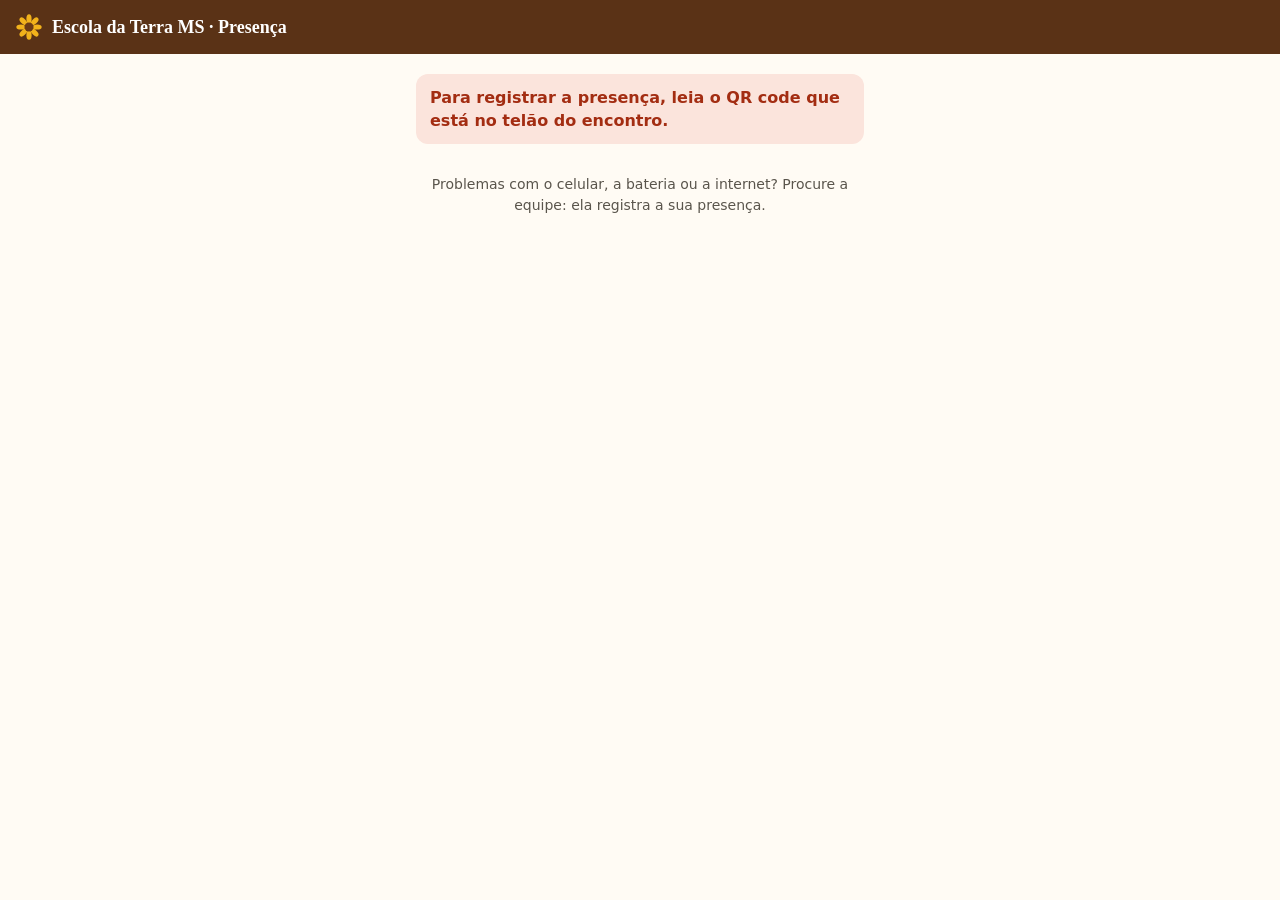
<file: index.html>
<!doctype html>
<html lang="pt-BR">
<head>
<meta charset="utf-8">
<meta name="viewport" content="width=device-width, initial-scale=1">
<meta name="robots" content="noindex">
<title>Presença – Escola da Terra MS</title>
<link rel="stylesheet" href="assets/estilo.css">
<style>
  main{max-width:480px;margin:0 auto;padding:20px 16px 40px;display:flex;flex-direction:column;gap:16px}
  .encontro{background:var(--creme);border-radius:14px;padding:14px 16px}
  .encontro .k{font-size:12px;font-weight:700;letter-spacing:.08em;text-transform:uppercase;color:var(--laranja)}
  .encontro b{display:block;font-family:Georgia,serif;font-size:19px;color:var(--marrom);margin-top:2px}
  #cpf{font-size:24px;letter-spacing:1px;text-align:center}
  .quem{display:flex;flex-direction:column;gap:6px;text-align:center}
  .quem .nome{font-family:Georgia,serif;font-size:24px;color:var(--marrom)}
  .sucesso{text-align:center;padding:28px 20px;border-radius:18px;background:var(--verde);color:#fff}
  .sucesso svg{width:72px;height:72px}
  .sucesso h2{color:#fff;font-size:26px;margin:8px 0 4px}
  .botoes{display:flex;flex-direction:column;gap:10px}
</style>
</head>
<body>
<div class="topo">
  <svg class="flor" viewBox="0 0 24 24" aria-hidden="true"><g fill="#F2B21B"><ellipse cx="12" cy="4.5" rx="2.4" ry="4.2"/><ellipse cx="12" cy="4.5" rx="2.4" ry="4.2" transform="rotate(45 12 12)"/><ellipse cx="12" cy="4.5" rx="2.4" ry="4.2" transform="rotate(90 12 12)"/><ellipse cx="12" cy="4.5" rx="2.4" ry="4.2" transform="rotate(135 12 12)"/><ellipse cx="12" cy="4.5" rx="2.4" ry="4.2" transform="rotate(180 12 12)"/><ellipse cx="12" cy="4.5" rx="2.4" ry="4.2" transform="rotate(225 12 12)"/><ellipse cx="12" cy="4.5" rx="2.4" ry="4.2" transform="rotate(270 12 12)"/><ellipse cx="12" cy="4.5" rx="2.4" ry="4.2" transform="rotate(315 12 12)"/></g><circle cx="12" cy="12" r="4.2" fill="#6B3A16"/></svg>
  <b>Escola da Terra MS · Presença</b>
</div>
<main>
  <div id="carregando" class="aviso info"><span class="spinner"></span> Carregando…</div>
  <div id="erro" class="aviso erro oculto" role="alert"></div>

  <div id="encontro" class="encontro oculto"><div class="k">Registro de presença</div><b id="tituloEncontro"></b></div>

  <form id="passoCpf" class="cartao oculto" autocomplete="off">
    <label for="cpf">Digite o seu CPF</label>
    <input id="cpf" inputmode="numeric" placeholder="000.000.000-00" maxlength="14" required>
    <p class="muted">Seu CPF é usado só para conferir a lista do curso. Ele não fica salvo neste aparelho.</p>
    <button type="submit" id="btContinuar" style="width:100%">Continuar</button>
  </form>

  <div id="passoConfirmar" class="cartao oculto">
    <div class="quem">
      <span class="muted">Confirme se é você:</span>
      <span class="nome" id="quemNome"></span>
      <span id="quemCpf"></span>
      <span class="muted" id="quemMunicipio"></span>
    </div>
    <div class="botoes" style="margin-top:18px">
      <button class="ok" id="btConfirmar">Sou eu, confirmar presença</button>
      <button class="sec" id="btVoltar">Não sou eu, voltar</button>
    </div>
  </div>

  <div id="passoOk" class="sucesso oculto" role="status">
    <svg viewBox="0 0 24 24" fill="none" stroke="#fff" stroke-width="2.4" stroke-linecap="round" stroke-linejoin="round" aria-hidden="true"><circle cx="12" cy="12" r="10"/><path d="M7.5 12.5l3 3 6-6.5"/></svg>
    <h2 id="okTitulo">Presença registrada!</h2>
    <div id="okDetalhe"></div>
    <div id="okQuem" style="margin-top:10px;font-weight:700"></div>
  </div>

  <p class="muted" style="text-align:center">Problemas com o celular, a bateria ou a internet? Procure a equipe: ela registra a sua presença.</p>
</main>
<script src="assets/config.js"></script>
<script src="assets/api.js"></script>
<script>
const q = new URLSearchParams(location.search);
const encontro = q.get('e'), codigo = q.get('c');
const $ = id => document.getElementById(id);
const mostra = (...ids) => ['carregando','erro','encontro','passoCpf','passoConfirmar','passoOk'].forEach(i => $(i).classList.toggle('oculto', !ids.includes(i)));
function erro(msg, ...manter) { $('erro').textContent = msg; mostra('erro', ...manter); }

async function iniciar() {
  if (!encontro || !codigo) return erro('Para registrar a presença, leia o QR code que está no telão do encontro.');
  try {
    const r = await api('checkin_info', { encontro, codigo });
    if (!r.ok) return erro(r.erro);
    $('tituloEncontro').textContent = tituloEncontro(r.encontro);
    mostra('encontro', 'passoCpf'); $('cpf').focus();
  } catch (e) { erro(e.message); }
}
$('cpf').addEventListener('input', e => { e.target.value = mascaraCpfDigitando(e.target.value); });
$('passoCpf').addEventListener('submit', async e => {
  e.preventDefault();
  const cpf = soDigitos($('cpf').value);
  if (cpf.length !== 11) return erro('Digite os 11 números do CPF.', 'encontro', 'passoCpf');
  $('btContinuar').disabled = true; $('btContinuar').textContent = 'Conferindo…';
  try {
    const r = await api('checkin', { encontro, codigo, cpf });
    if (!r.ok) return erro(r.erro, 'encontro', 'passoCpf');
    if (r.jaRegistrada) return sucesso(r);
    $('quemNome').textContent = r.pessoa.nome || (r.pessoa.tipo === 'tutor' ? 'Tutor(a)' : 'Cursista');
    $('quemCpf').textContent = 'CPF ' + r.pessoa.cpf;
    $('quemMunicipio').textContent = r.pessoa.municipio || '';
    mostra('encontro', 'passoConfirmar');
  } catch (err) { erro(err.message, 'encontro', 'passoCpf'); }
  finally { $('btContinuar').disabled = false; $('btContinuar').textContent = 'Continuar'; }
});
$('btVoltar').addEventListener('click', () => { $('cpf').value = ''; mostra('encontro', 'passoCpf'); $('cpf').focus(); });
$('btConfirmar').addEventListener('click', async () => {
  $('btConfirmar').disabled = true; $('btConfirmar').textContent = 'Registrando…';
  try {
    const r = await api('checkin', { encontro, codigo, cpf: soDigitos($('cpf').value), confirmar: true });
    if (!r.ok) return erro(r.erro, 'encontro', 'passoCpf');
    sucesso(r);
  } catch (err) { erro(err.message, 'encontro', 'passoConfirmar'); }
  finally { $('btConfirmar').disabled = false; $('btConfirmar').textContent = 'Sou eu, confirmar presença'; }
});
function sucesso(r) {
  $('cpf').value = '';
  $('okTitulo').textContent = r.jaRegistrada ? 'Presença já registrada' : 'Presença registrada!';
  $('okDetalhe').textContent = tituloEncontro(r.encontro) + ' · às ' + String(r.hora).slice(11);
  $('okQuem').textContent = [r.pessoa.nome, r.pessoa.cpf, r.pessoa.municipio].filter(Boolean).join(' · ');
  mostra('encontro', 'passoOk');
}
iniciar();
</script>
</body>
</html>
</file>
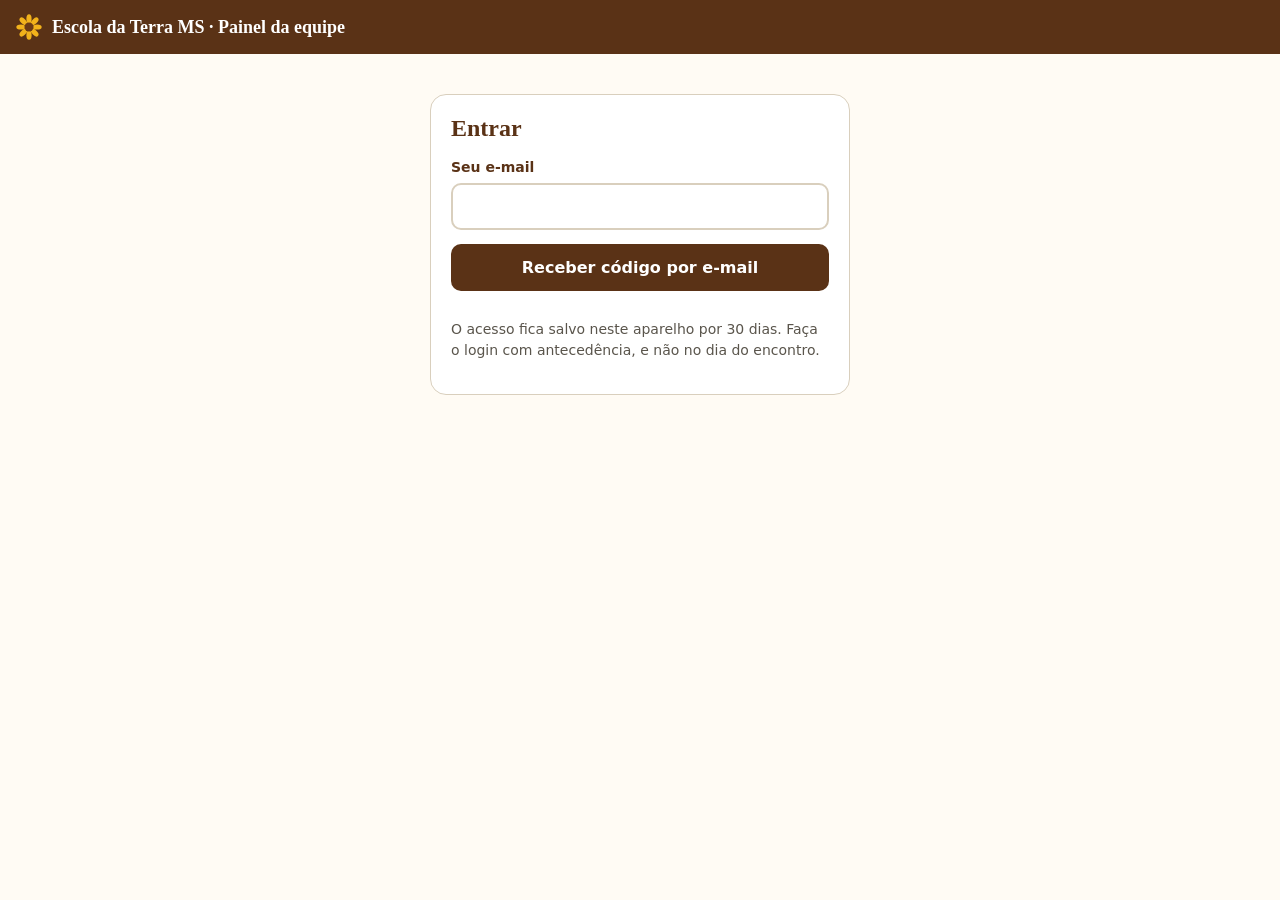
<file: equipe.html>
<!doctype html>
<html lang="pt-BR">
<head>
<meta charset="utf-8">
<meta name="viewport" content="width=device-width, initial-scale=1">
<meta name="robots" content="noindex">
<title>Equipe – Presença Escola da Terra MS</title>
<link rel="stylesheet" href="assets/estilo.css">
<style>
  .wrap{max-width:1180px;margin:0 auto;padding:18px 16px 60px}
  .topo .sp{flex:1}
  .topo button{background:transparent;border:2px solid #fff;padding:6px 12px;min-height:34px;font-size:14px}
  nav.abas{display:flex;gap:6px;flex-wrap:wrap;margin:0 0 16px}
  nav.abas button{background:#fff;color:var(--marrom);border:2px solid var(--linha)}
  nav.abas button.on{background:var(--marrom);color:#fff;border-color:var(--marrom)}
  .linha{display:flex;gap:10px;flex-wrap:wrap;align-items:flex-end}
  .linha > div{flex:1 1 160px}
  .grade{display:grid;grid-template-columns:repeat(auto-fit,minmax(150px,1fr));gap:10px}
  .num{font-family:Georgia,serif;font-size:30px;font-weight:700;color:var(--marrom)}
  .secao{display:flex;flex-direction:column;gap:14px}
  .acoes{display:flex;gap:6px;flex-wrap:wrap}
  #login{max-width:420px;margin:40px auto}
  #telao{position:fixed;inset:0;background:var(--creme2);display:flex;flex-direction:column;align-items:center;justify-content:center;gap:16px;z-index:50;padding:20px;text-align:center}
  #telao h1{font-size:clamp(24px,4vw,46px)}
  #telaoQr{background:#fff;padding:18px;border-radius:18px;box-shadow:0 2px 12px rgba(0,0,0,.08)}
  #telaoQr svg{width:min(62vh,82vw);height:min(62vh,82vw);display:block}
  #telao .conta{font-size:clamp(18px,2.4vw,28px);color:var(--marrom)}
  .barra{height:6px;background:var(--creme);border-radius:3px;width:min(62vh,82vw);overflow:hidden}
  .barra i{display:block;height:100%;background:var(--girassol);transition:width 1s linear}
  dialog{border:0;border-radius:16px;padding:20px;max-width:440px;width:92vw}
  dialog::backdrop{background:rgba(0,0,0,.35)}
  tr.presente td{background:#F3F9EF}
  @media print{ .naoimprime{display:none!important} }
</style>
</head>
<body>
<div class="topo naoimprime">
  <svg class="flor" viewBox="0 0 24 24" aria-hidden="true"><g fill="#F2B21B"><ellipse cx="12" cy="4.5" rx="2.4" ry="4.2"/><ellipse cx="12" cy="4.5" rx="2.4" ry="4.2" transform="rotate(45 12 12)"/><ellipse cx="12" cy="4.5" rx="2.4" ry="4.2" transform="rotate(90 12 12)"/><ellipse cx="12" cy="4.5" rx="2.4" ry="4.2" transform="rotate(135 12 12)"/><ellipse cx="12" cy="4.5" rx="2.4" ry="4.2" transform="rotate(180 12 12)"/><ellipse cx="12" cy="4.5" rx="2.4" ry="4.2" transform="rotate(225 12 12)"/><ellipse cx="12" cy="4.5" rx="2.4" ry="4.2" transform="rotate(270 12 12)"/><ellipse cx="12" cy="4.5" rx="2.4" ry="4.2" transform="rotate(315 12 12)"/></g><circle cx="12" cy="12" r="4.2" fill="#6B3A16"/></svg>
  <b>Escola da Terra MS · Painel da equipe</b><span class="sp"></span>
  <span id="usuario" class="oculto"></span><button id="btSair" class="oculto">Sair</button>
</div>

<!-- LOGIN -->
<section id="login" class="cartao secao oculto">
  <h2>Entrar</h2>
  <div id="loginErro" class="aviso erro oculto" role="alert"></div>
  <form id="fEmail" class="secao">
    <div><label for="email">Seu e-mail</label><input id="email" type="email" autocomplete="email" required></div>
    <button type="submit">Receber código por e-mail</button>
  </form>
  <form id="fCodigo" class="secao oculto">
    <div class="aviso info" id="loginMsg"></div>
    <div><label for="codigo">Código de 6 números</label><input id="codigo" inputmode="numeric" maxlength="6" autocomplete="one-time-code" required></div>
    <button type="submit">Entrar</button>
    <button type="button" class="sec" id="btOutroEmail">Usar outro e-mail</button>
  </form>
  <p class="muted">O acesso fica salvo neste aparelho por 30 dias. Faça o login com antecedência, e não no dia do encontro.</p>
</section>

<!-- APP -->
<div id="app" class="wrap oculto">
  <nav class="abas naoimprime">
    <button data-aba="chamada" class="on">Chamada</button>
    <button data-aba="encontros">Encontros</button>
    <button data-aba="frequencia">Frequência</button>
    <button data-aba="pessoas">Pessoas</button>
    <button data-aba="importar">Importar</button>
  </nav>
  <div id="msg" class="aviso oculto naoimprime" role="status" style="margin-bottom:14px"></div>

  <!-- CHAMADA -->
  <section data-pane="chamada" class="secao">
    <div class="linha">
      <div style="flex:3 1 280px"><label for="selEncontro">Encontro</label><select id="selEncontro"></select></div>
      <div><label for="filtroMun">Município</label><select id="filtroMun"><option value="">Todos</option></select></div>
      <div><label for="busca">Buscar nome ou CPF</label><input id="busca" placeholder="Nome ou parte do CPF"></div>
    </div>
    <div class="linha">
      <button id="btAbrir" class="ok">Abrir chamada</button>
      <button id="btFechar" class="perigo oculto">Fechar chamada</button>
      <button id="btTelao" class="sec">Mostrar QR no telão</button>
      <button id="btImprimir" class="sec">Imprimir lista para assinatura</button>
      <button id="btRelatorio" class="sec">Imprimir relatório da chamada</button>
      <button id="btRelatorioCsv" class="sec">Baixar chamada (planilha)</button>
      <button id="btRecarregar" class="sec">Atualizar</button>
    </div>
    <div class="grade" id="resumoChamada"></div>
    <div class="cartao" style="padding:12px">
      <div class="linha" style="align-items:center">
        <strong style="flex:1 1 auto">Lançar em lote os marcados:</strong>
        <select id="loteForma" style="flex:0 1 220px"><option value="lista_fisica">Lista física assinada</option><option value="tempo_comunidade">Tempo Comunidade</option><option value="manual">Manual</option></select>
        <input id="loteMotivo" placeholder="Observação (opcional)" style="flex:1 1 200px">
        <button id="btLote" class="peq">Registrar marcados</button>
      </div>
    </div>
    <div class="rolagem"><table>
      <thead><tr><th><input type="checkbox" id="marcarTodos" aria-label="Marcar todos" style="width:auto;min-height:0"></th><th>Nome</th><th>CPF</th><th>Município</th><th>Tipo</th><th>Presença</th><th></th></tr></thead>
      <tbody id="tbChamada"></tbody>
    </table></div>
  </section>

  <!-- ENCONTROS -->
  <section data-pane="encontros" class="secao oculto">
    <form id="fEncontro" class="cartao secao">
      <h3 id="tituloFormEnc">Novo encontro</h3>
      <input type="hidden" id="encId">
      <div class="linha">
        <div><label for="encRoca">Roça</label><select id="encRoca"><option>1</option><option>2</option><option>3</option><option>4</option><option>5</option><option>6</option></select></div>
        <div><label for="encData">Data</label><input id="encData" type="date" required></div>
        <div><label for="encTipo">Tipo</label><select id="encTipo"><option value="TU">Tempo Universidade (TU)</option><option value="TC">Tempo Escola-Comunidade (TC)</option></select></div>
        <div><label for="encCH">Carga horária (h)</label><input id="encCH" type="number" min="0.5" max="60" step="0.5" required></div>
        <div style="flex:2 1 220px"><label for="encDesc">Descrição (opcional)</label><input id="encDesc" placeholder="Ex.: 1º dia – manhã e tarde"></div>
      </div>
      <div class="linha"><button type="submit">Salvar encontro</button><button type="button" class="sec" id="btEncLimpar">Limpar</button></div>
      <p class="muted">Cada chamada é um encontro. Hoje é 1 chamada por dia; para separar manhã e tarde, cadastre dois encontros na mesma data. O Tempo Comunidade de cada Roça (10h) é um encontro do tipo TC, lançado em lote.</p>
    </form>
    <div class="rolagem"><table>
      <thead><tr><th>Roça</th><th>Data</th><th>Tipo</th><th>Horas</th><th>Descrição</th><th>Chamada</th><th>Presentes</th><th></th></tr></thead>
      <tbody id="tbEncontros"></tbody>
    </table></div>
    <div id="totalHoras" class="muted"></div>
  </section>

  <!-- FREQUÊNCIA -->
  <section data-pane="frequencia" class="secao oculto">
    <div class="grade" id="resumoFreq"></div>
    <div class="linha">
      <div><label for="freqMun">Município</label><select id="freqMun"><option value="">Todos</option></select></div>
      <div><label for="freqSit">Situação</label><select id="freqSit"><option value="">Todas</option><option value="ok">Em dia</option><option value="risco">Em risco</option><option value="abaixo">Abaixo de 75%</option></select></div>
      <div><label for="freqTipo">Tipo</label><select id="freqTipo"><option value="">Todos</option><option value="cursista">Cursistas</option><option value="tutor">Tutores</option></select></div>
      <div style="flex:0 0 auto"><button id="btExportar" class="sec">Exportar planilha (CSV)</button></div>
    </div>
    <div class="rolagem"><table>
      <thead><tr><th>Nome</th><th>CPF</th><th>Município</th><th>Tipo</th><th>Horas presentes</th><th>% até agora</th><th>% do curso</th><th>Faltas que ainda pode ter</th><th>Situação</th></tr></thead>
      <tbody id="tbFreq"></tbody>
    </table></div>
    <p class="muted">Mínimo de 75% da carga horária, somando Tempo Universidade e Tempo Comunidade. "Em risco" = restam 8h ou menos de faltas permitidas.</p>
  </section>

  <!-- PESSOAS -->
  <section data-pane="pessoas" class="secao oculto">
    <div class="linha">
      <div><label for="pesBusca">Buscar</label><input id="pesBusca" placeholder="Nome, município ou parte do CPF"></div>
      <div><label for="pesCpf">Localizar pelo CPF completo</label><input id="pesCpf" inputmode="numeric" placeholder="000.000.000-00"></div>
      <div style="flex:0 0 auto"><button id="btPesCpf" class="sec">Localizar</button></div>
    </div>
    <div class="rolagem"><table>
      <thead><tr><th>Nome</th><th>CPF</th><th>Município</th><th>Tipo</th><th>Situação</th><th></th></tr></thead>
      <tbody id="tbPessoas"></tbody>
    </table></div>
  </section>

  <!-- IMPORTAR -->
  <section data-pane="importar" class="secao oculto">
    <div class="cartao secao">
      <h3>1. Importar cursistas (CSV do SISFOR)</h3>
      <p class="muted">Arquivo separado por ponto e vírgula com as colunas <b>CPF_CURSISTA</b> e <b>CODIGO_IBGE</b>. O arquivo é lido neste computador; o servidor guarda só o CPF mascarado e a impressão digital, nunca o CPF completo. Quem já existe é ignorado. Depois, marque os tutores na aba Pessoas.</p>
      <input type="file" id="arqPessoas" accept=".csv,text/csv">
      <button id="btImpPessoas" disabled>Importar</button>
    </div>
    <div class="cartao secao">
      <h3>2. Completar os nomes</h3>
      <p class="muted">Cole abaixo uma linha por pessoa no formato <b>CPF;Nome completo</b> (pode copiar duas colunas de uma planilha) ou escolha um arquivo CSV com essas duas colunas.</p>
      <textarea id="txtNomes" rows="6" placeholder="051.541.291-05;Nome Sobrenome"></textarea>
      <input type="file" id="arqNomes" accept=".csv,.txt,text/csv">
      <button id="btImpNomes">Importar nomes</button>
    </div>
  </section>
</div>

<!-- TELÃO -->
<div id="telao" class="oculto">
  <h1 id="telaoTitulo"></h1>
  <div class="conta">Aponte a câmera do celular para o QR code</div>
  <div id="telaoQr"></div>
  <div class="barra"><i id="telaoBarra" style="width:100%"></i></div>
  <div class="conta"><b id="telaoPresentes">0</b> presenças registradas</div>
  <button class="sec" id="btSairTelao">Sair do telão</button>
</div>

<!-- DIÁLOGO PRESENÇA MANUAL -->
<dialog id="dlgManual">
  <form method="dialog" class="secao" id="fManual">
    <h3>Confirmar presença manual</h3>
    <div id="dlgQuem" class="aviso info"></div>
    <div><label for="motivoSel">Motivo</label>
      <select id="motivoSel"><option>Sem celular</option><option>Sem bateria</option><option>Sem internet</option><option>Problema técnico no sistema</option><option>Outro</option></select></div>
    <div><label for="motivoTxt">Detalhe (opcional)</label><input id="motivoTxt"></div>
    <div class="linha"><button value="ok" class="ok">Confirmar presença</button><button value="cancel" class="sec" formnovalidate>Cancelar</button></div>
  </form>
</dialog>

<script src="assets/config.js"></script>
<script src="assets/api.js"></script>
<script src="assets/qrcode.js"></script>
<script>
const $ = id => document.getElementById(id);
const S = { token: null, encontros: [], pessoas: [], presencas: [], freq: null };
try { S.token = localStorage.getItem('et_token'); } catch (e) {}

function aviso(texto, tipo = 'ok') { const m = $('msg'); m.textContent = texto; m.className = 'aviso ' + tipo + ' naoimprime'; clearTimeout(aviso.t); aviso.t = setTimeout(() => m.classList.add('oculto'), 6000); }
async function chama(acao, dados = {}) {
  const r = await api(acao, { token: S.token, ...dados });
  if (r.sessao === false) { sair(true); throw new Error(r.erro); }
  if (!r.ok) throw new Error(r.erro);
  return r;
}
async function seguro(fn) { try { return await fn(); } catch (e) { aviso(e.message, 'erro'); } }

// ---------- LOGIN ----------
function telaLogin() { $('login').classList.remove('oculto'); $('app').classList.add('oculto'); $('usuario').classList.add('oculto'); $('btSair').classList.add('oculto'); }
$('fEmail').addEventListener('submit', async e => {
  e.preventDefault(); $('loginErro').classList.add('oculto');
  try {
    const r = await api('login_pedir', { email: $('email').value });
    if (!r.ok) throw new Error(r.erro);
    $('loginMsg').textContent = r.mensagem + ' Confira também a caixa de spam.';
    $('fEmail').classList.add('oculto'); $('fCodigo').classList.remove('oculto'); $('codigo').focus();
  } catch (err) { $('loginErro').textContent = err.message; $('loginErro').classList.remove('oculto'); }
});
$('fCodigo').addEventListener('submit', async e => {
  e.preventDefault(); $('loginErro').classList.add('oculto');
  try {
    const r = await api('login_validar', { email: $('email').value, codigo: $('codigo').value });
    if (!r.ok) throw new Error(r.erro);
    S.token = r.token; try { localStorage.setItem('et_token', r.token); } catch (e) {}
    entrar(r);
  } catch (err) { $('loginErro').textContent = err.message; $('loginErro').classList.remove('oculto'); }
});
$('btOutroEmail').addEventListener('click', () => { $('fCodigo').classList.add('oculto'); $('fEmail').classList.remove('oculto'); });
function sair(expirou) {
  if (!expirou && S.token) api('sair', { token: S.token }).catch(() => {});
  S.token = null; try { localStorage.removeItem('et_token'); } catch (e) {}
  telaLogin(); if (expirou) { $('loginErro').textContent = 'Sessão expirada. Entre novamente.'; $('loginErro').classList.remove('oculto'); }
}
$('btSair').addEventListener('click', () => sair(false));
async function entrar(u) {
  $('login').classList.add('oculto'); $('app').classList.remove('oculto');
  $('usuario').textContent = u.nome || u.email; $('usuario').classList.remove('oculto'); $('btSair').classList.remove('oculto');
  await seguro(carregarTudo);
}

// ---------- ABAS ----------
document.querySelectorAll('nav.abas button').forEach(b => b.addEventListener('click', () => {
  document.querySelectorAll('nav.abas button').forEach(x => x.classList.toggle('on', x === b));
  document.querySelectorAll('[data-pane]').forEach(p => p.classList.toggle('oculto', p.dataset.pane !== b.dataset.aba));
  if (b.dataset.aba === 'frequencia') seguro(carregarFrequencia);
}));

// ---------- DADOS ----------
async function carregarTudo() {
  const [e, p] = await Promise.all([chama('encontros'), chama('pessoas')]);
  S.encontros = e.encontros; S.pessoas = p.pessoas;
  preencherMunicipios(); desenharEncontros(); preencherSelEncontro(); desenharPessoas();
  await carregarPresencas();
}
function preencherMunicipios() {
  const ms = [...new Set(S.pessoas.map(p => p.municipio).filter(Boolean))].sort((a, b) => a.localeCompare(b, 'pt'));
  for (const id of ['filtroMun', 'freqMun']) { const s = $(id), v = s.value; s.innerHTML = '<option value="">Todos</option>'; ms.forEach(m => s.append(el('option', {}, m))); s.value = v; }
}
function preencherSelEncontro() {
  const s = $('selEncontro'), v = s.value;
  s.innerHTML = '';
  if (!S.encontros.length) s.append(el('option', { value: '' }, 'Cadastre um encontro na aba Encontros'));
  const hoje = new Date().toISOString().slice(0, 10);
  S.encontros.forEach(e => s.append(el('option', { value: e.id }, tituloEncontro(e) + (e.descricao ? ' – ' + e.descricao : '') + (e.status === 'aberto' ? '  ● ABERTA' : ''))));
  const aberto = S.encontros.find(e => e.status === 'aberto'), deHoje = S.encontros.find(e => e.data === hoje);
  s.value = v && S.encontros.some(e => e.id === v) ? v : (aberto || deHoje || S.encontros[S.encontros.length - 1] || {}).id || '';
}
const encontroAtual = () => S.encontros.find(e => e.id === $('selEncontro').value);
const nomeP = p => p.nome || (p.tipo === 'tutor' ? '(tutor sem nome)' : '(nome a importar)');
const FORMAS = { qr: 'QR code', manual: 'Manual', lista_fisica: 'Lista física', tempo_comunidade: 'Tempo Comunidade', lote: 'Lote' };

// ---------- CHAMADA ----------
async function carregarPresencas() {
  const enc = encontroAtual();
  S.presencas = enc ? (await chama('presencas', { encontro: enc.id })).presencas : [];
  desenharChamada();
}
function desenharChamada() {
  const enc = encontroAtual();
  $('btAbrir').classList.toggle('oculto', !enc || enc.status === 'aberto');
  $('btFechar').classList.toggle('oculto', !enc || enc.status !== 'aberto');
  $('btTelao').disabled = !enc || enc.status !== 'aberto';
  const porPessoa = {}; S.presencas.forEach(p => porPessoa[p.pessoa_id] = p);
  const mun = $('filtroMun').value, busca = $('busca').value.trim().toLowerCase(), bd = soDigitos(busca);
  const lista = S.pessoas.filter(p => p.situacao !== 'inativo' && (!mun || p.municipio === mun) &&
    (!busca || (p.nome || '').toLowerCase().includes(busca) || (bd && soDigitos(p.cpf).includes(bd))))
    .sort((a, b) => (a.municipio || '').localeCompare(b.municipio || '', 'pt') || nomeP(a).localeCompare(nomeP(b), 'pt'));
  const tb = $('tbChamada'); tb.innerHTML = '';
  lista.forEach(p => {
    const pr = porPessoa[p.id];
    tb.append(el('tr', { class: pr ? 'presente' : '' },
      el('td', {}, pr ? '' : el('input', { type: 'checkbox', class: 'marca', 'data-id': p.id, style: 'width:auto;min-height:0', 'aria-label': 'Marcar ' + nomeP(p) })),
      el('td', {}, nomeP(p)), el('td', {}, p.cpf), el('td', {}, p.municipio), el('td', {}, p.tipo),
      el('td', {}, pr ? el('span', { class: 'selo ok', title: [pr.registrado_por, pr.motivo].filter(Boolean).join(' · ') }, '✓ ' + FORMAS[pr.forma] + ' · ' + pr.hora.slice(11)) : el('span', { class: 'muted' }, 'ausente')),
      el('td', { class: 'acoes' }, pr
        ? el('button', { class: 'peq perigo', onclick: () => removerPresenca(pr, p) }, 'Remover')
        : el('button', { class: 'peq ok', onclick: () => abrirManual(p) }, 'Confirmar presença'))));
  });
  const total = S.pessoas.filter(p => p.situacao !== 'inativo' && (!mun || p.municipio === mun));
  const pres = total.filter(p => porPessoa[p.id]).length;
  const qr = S.presencas.filter(p => p.forma === 'qr' && total.some(t => t.id === p.pessoa_id)).length;
  $('resumoChamada').innerHTML = '';
  [['Presentes', pres], ['Ausentes', total.length - pres], ['Pelo QR code', qr], ['Pela equipe', pres - qr]].forEach(([t, n]) =>
    $('resumoChamada').append(el('div', { class: 'cartao', style: 'padding:12px' }, el('div', { class: 'num' }, n), el('div', { class: 'muted' }, t))));
  $('marcarTodos').checked = false;
}
['selEncontro'].forEach(id => $(id).addEventListener('change', () => seguro(carregarPresencas)));
['filtroMun', 'busca'].forEach(id => $(id).addEventListener('input', desenharChamada));
$('marcarTodos').addEventListener('change', e => document.querySelectorAll('.marca').forEach(c => c.checked = e.target.checked));
$('btRecarregar').addEventListener('click', () => seguro(carregarTudo));
$('btAbrir').addEventListener('click', () => seguro(async () => { await chama('encontro_status', { encontro: encontroAtual().id, status: 'aberto' }); await carregarTudo(); aviso('Chamada aberta. Mostre o QR no telão.'); }));
$('btFechar').addEventListener('click', () => seguro(async () => { if (!confirm('Fechar a chamada? O QR code deixa de funcionar.')) return; await chama('encontro_status', { encontro: encontroAtual().id, status: 'fechado' }); await carregarTudo(); aviso('Chamada fechada.'); }));

let pessoaManual = null;
function abrirManual(p) { pessoaManual = p; $('dlgQuem').textContent = `${nomeP(p)} · ${p.cpf} · ${p.municipio}`; $('motivoTxt').value = ''; $('dlgManual').showModal(); }
$('dlgManual').addEventListener('close', () => {
  if ($('dlgManual').returnValue !== 'ok' || !pessoaManual) return;
  const motivo = $('motivoSel').value + ($('motivoTxt').value.trim() ? ' – ' + $('motivoTxt').value.trim() : '');
  const p = pessoaManual; pessoaManual = null;
  seguro(async () => { await chama('presenca_manual', { encontro: encontroAtual().id, pessoa_id: p.id, motivo }); await carregarPresencas(); aviso('Presença confirmada: ' + nomeP(p)); });
});
function removerPresenca(pr, p) {
  const motivo = prompt(`Remover a presença de ${nomeP(p)}? Informe o motivo:`);
  if (!motivo || !motivo.trim()) return;
  seguro(async () => { await chama('presenca_remover', { presenca: pr.id, motivo }); await carregarPresencas(); aviso('Presença removida.'); });
}
$('btLote').addEventListener('click', () => {
  const ids = [...document.querySelectorAll('.marca:checked')].map(c => c.dataset.id);
  if (!ids.length) return aviso('Marque as pessoas na lista.', 'erro');
  const forma = $('loteForma').value;
  if (!confirm(`Registrar presença de ${ids.length} pessoa(s) como "${FORMAS[forma]}"?`)) return;
  seguro(async () => { const r = await chama('presenca_lote', { encontro: encontroAtual().id, pessoas: ids, forma, motivo: $('loteMotivo').value }); await carregarPresencas(); aviso(`${r.registradas} presença(s) registrada(s).`); });
});

// ---------- LISTA FÍSICA ----------
$('btImprimir').addEventListener('click', () => {
  const enc = encontroAtual(); if (!enc) return;
  const mun = $('filtroMun').value;
  const pessoas = S.pessoas.filter(p => p.situacao !== 'inativo' && (!mun || p.municipio === mun));
  const grupos = {};
  pessoas.forEach(p => (grupos[p.municipio || 'Sem município'] = grupos[p.municipio || 'Sem município'] || []).push(p));
  const esc = s => String(s || '').replace(/[&<>"]/g, c => ({ '&': '&amp;', '<': '&lt;', '>': '&gt;', '"': '&quot;' }[c]));
  const paginas = Object.keys(grupos).sort((a, b) => a.localeCompare(b, 'pt')).map(m => {
    const linhas = grupos[m].sort((a, b) => (a.nome || '~').localeCompare(b.nome || '~', 'pt'))
      .map((p, i) => `<tr><td class="n">${i + 1}</td><td>${esc(p.nome)}</td><td class="cpf">${esc(p.cpf)}</td><td>${esc(m)}</td><td class="ass"></td></tr>`).join('');
    return `<section><header><div class="prog">Programa Escola da Terra – MS · UFMS · SED/MS · MEC</div><h1>Lista de presença</h1>
      <div class="info"><b>${esc(tituloEncontro(enc))}</b>${enc.descricao ? ' – ' + esc(enc.descricao) : ''} · Carga horária: ${enc.carga_horaria}h · Município: <b>${esc(m)}</b></div></header>
      <table><thead><tr><th class="n">Nº</th><th>Nome</th><th class="cpf">CPF</th><th>Município</th><th class="ass">Assinatura</th></tr></thead><tbody>${linhas}</tbody></table>
      <footer>Responsável pela chamada: ______________________________________ &nbsp; Data: ____/____/______</footer></section>`;
  }).join('');
  const w = window.open('', '_blank');
  w.document.write(`<!doctype html><html lang="pt-BR"><head><meta charset="utf-8"><title>Lista de presença – ${esc(tituloEncontro(enc))}</title><style>
    @page{size:A4;margin:14mm 12mm}body{font-family:Arial,Helvetica,sans-serif;font-size:11pt;color:#000;margin:0}
    section{page-break-after:always}section:last-child{page-break-after:auto}
    .prog{font-size:9pt;color:#333}h1{font-size:16pt;margin:4px 0}.info{font-size:10pt;margin-bottom:8px}
    table{width:100%;border-collapse:collapse}th,td{border:1px solid #000;padding:0 6px;height:30px;text-align:left}th{background:#eee;height:24px;font-size:10pt}
    .n{width:28px;text-align:center}.cpf{width:150px;font-family:monospace;white-space:nowrap}.ass{width:34%}thead{display:table-header-group}tr{page-break-inside:avoid}
    footer{margin-top:14px;font-size:10pt}</style></head><body>${paginas}<script>window.onload=()=>window.print()<\/script></body></html>`);
  w.document.close();
});

// ---------- RELATÓRIO DA CHAMADA (BACKUP) ----------
function dadosChamada() {
  const enc = encontroAtual(); if (!enc) return null;
  const mun = $('filtroMun').value;
  const porPessoa = {}; S.presencas.forEach(p => porPessoa[p.pessoa_id] = p);
  const lista = S.pessoas.filter(p => p.situacao !== 'inativo' && (!mun || p.municipio === mun))
    .sort((a, b) => (a.municipio || '').localeCompare(b.municipio || '', 'pt') || nomeP(a).localeCompare(nomeP(b), 'pt'))
    .map(p => ({ p, pr: porPessoa[p.id] }));
  return { enc, mun, lista };
}
$('btRelatorio').addEventListener('click', () => {
  const d = dadosChamada(); if (!d) return;
  const esc = s => String(s || '').replace(/[&<>"]/g, c => ({ '&': '&amp;', '<': '&lt;', '>': '&gt;', '"': '&quot;' }[c]));
  const pres = d.lista.filter(x => x.pr).length;
  const linhas = d.lista.map((x, i) => `<tr class="${x.pr ? '' : 'aus'}"><td class="n">${i + 1}</td><td>${esc(nomeP(x.p))}</td><td class="cpf">${esc(x.p.cpf)}</td><td>${esc(x.p.municipio)}</td><td>${esc(x.p.tipo)}</td>
    <td><b>${x.pr ? 'Presente' : 'Ausente'}</b></td><td>${x.pr ? esc(FORMAS[x.pr.forma] || x.pr.forma) : ''}</td><td>${x.pr ? esc(x.pr.hora.slice(11)) : ''}</td><td>${x.pr ? esc([x.pr.registrado_por === 'proprio' ? 'o(a) próprio(a)' : x.pr.registrado_por, x.pr.motivo].filter(Boolean).join(' – ')) : ''}</td></tr>`).join('');
  const w = window.open('', '_blank');
  w.document.write(`<!doctype html><html lang="pt-BR"><head><meta charset="utf-8"><title>Relatório da chamada – ${esc(tituloEncontro(d.enc))}</title><style>
    @page{size:A4 landscape;margin:12mm}body{font-family:Arial,Helvetica,sans-serif;font-size:10pt;margin:0}
    .prog{font-size:9pt;color:#333}h1{font-size:15pt;margin:4px 0}.info{margin-bottom:8px}
    table{width:100%;border-collapse:collapse}th,td{border:1px solid #000;padding:3px 5px;text-align:left}th{background:#eee}
    tr.aus td{background:#f3f3f3}.n{width:26px;text-align:center}.cpf{white-space:nowrap;font-family:monospace}thead{display:table-header-group}tr{page-break-inside:avoid}
    footer{margin-top:10px;font-size:9pt;color:#333}</style></head><body>
    <div class="prog">Programa Escola da Terra – MS · UFMS · SED/MS · MEC</div><h1>Relatório da chamada</h1>
    <div class="info"><b>${esc(tituloEncontro(d.enc))}</b>${d.enc.descricao ? ' – ' + esc(d.enc.descricao) : ''} · Carga horária: ${d.enc.carga_horaria}h · Município: <b>${esc(d.mun || 'todos')}</b><br>
    Presentes: <b>${pres}</b> · Ausentes: <b>${d.lista.length - pres}</b> · Total: ${d.lista.length}</div>
    <table><thead><tr><th class="n">Nº</th><th>Nome</th><th>CPF</th><th>Município</th><th>Tipo</th><th>Situação</th><th>Forma</th><th>Hora</th><th>Registrado por / motivo</th></tr></thead><tbody>${linhas}</tbody></table>
    <footer>Gerado em ${new Date().toLocaleString('pt-BR')} por ${esc($('usuario').textContent)}.</footer>
    <script>window.onload=()=>window.print()<\/script></body></html>`);
  w.document.close();
});
$('btRelatorioCsv').addEventListener('click', () => {
  const d = dadosChamada(); if (!d) return;
  const cab = ['Nº', 'Nome', 'CPF (mascarado)', 'Município', 'Tipo', 'Situação', 'Forma', 'Hora', 'Registrado por', 'Motivo'];
  const linhas = d.lista.map((x, i) => [i + 1, nomeP(x.p), x.p.cpf, x.p.municipio, x.p.tipo, x.pr ? 'Presente' : 'Ausente', x.pr ? (FORMAS[x.pr.forma] || x.pr.forma) : '', x.pr ? x.pr.hora : '', x.pr ? x.pr.registrado_por : '', x.pr ? x.pr.motivo : '']);
  const csv = '\ufeff' + [[tituloEncontro(d.enc) + (d.mun ? ' – ' + d.mun : '')], cab, ...linhas].map(l => l.map(c => `"${String(c ?? '').replace(/"/g, '""')}"`).join(';')).join('\r\n');
  const nome = 'chamada-roca' + d.enc.roca + '-' + d.enc.data + (d.mun ? '-' + d.mun.normalize('NFD').replace(/[^\w]+/g, '-') : '') + '.csv';
  const a = el('a', { href: URL.createObjectURL(new Blob([csv], { type: 'text/csv;charset=utf-8' })), download: nome }); document.body.append(a); a.click(); a.remove();
});

// ---------- TELÃO ----------
let telaoTimer = null;
$('btTelao').addEventListener('click', () => { const enc = encontroAtual(); if (enc) abrirTelao(enc); });
async function abrirTelao(enc) {
  $('telao').classList.remove('oculto'); try { document.documentElement.requestFullscreen && await document.documentElement.requestFullscreen(); } catch (e) {}
  $('telaoTitulo').textContent = tituloEncontro(enc);
  const ciclo = async () => {
    try {
      const r = await chama('qr', { encontro: enc.id });
      const url = new URL('index.html', location.href); url.search = new URLSearchParams({ e: enc.id, c: r.codigo }).toString();
      const qr = qrcode(0, 'M'); qr.addData(url.toString()); qr.make();
      $('telaoQr').innerHTML = qr.createSvgTag({ cellSize: 8, margin: 2, scalable: true });
      $('telaoPresentes').textContent = r.presentes;
      const ms = Math.max(3000, Math.min(30000, r.muda_em_ms + 500));
      const b = $('telaoBarra'); b.style.transition = 'none'; b.style.width = '100%'; b.offsetWidth; b.style.transition = `width ${ms / 1000}s linear`; b.style.width = '0%';
      telaoTimer = setTimeout(ciclo, ms);
    } catch (e) {
      $('telaoPresentes').textContent = '—'; aviso(e.message, 'erro');
      telaoTimer = setTimeout(ciclo, 5000);
    }
  };
  ciclo();
}
$('btSairTelao').addEventListener('click', () => { clearTimeout(telaoTimer); $('telao').classList.add('oculto'); try { document.fullscreenElement && document.exitFullscreen(); } catch (e) {} seguro(carregarPresencas); });

// ---------- ENCONTROS ----------
function desenharEncontros() {
  const tb = $('tbEncontros'); tb.innerHTML = '';
  S.encontros.forEach(e => tb.append(el('tr', {},
    el('td', {}, e.roca), el('td', {}, dataBR(e.data)), el('td', {}, e.tipo), el('td', {}, e.carga_horaria + 'h'), el('td', {}, e.descricao || ''),
    el('td', {}, el('span', { class: 'selo ' + (e.status === 'aberto' ? 'aberto' : '') }, e.status === 'aberto' ? 'aberta' : 'fechada')),
    el('td', {}, e.presentes),
    el('td', { class: 'acoes' },
      el('button', { class: 'peq sec', onclick: () => editarEncontro(e) }, 'Editar'),
      el('button', { class: 'peq', onclick: () => { $('selEncontro').value = e.id; document.querySelector('[data-aba=chamada]').click(); seguro(carregarPresencas); } }, 'Chamada'),
      el('button', { class: 'peq perigo', onclick: () => excluirEncontro(e) }, 'Excluir')))));
  const tu = S.encontros.filter(e => e.tipo === 'TU').reduce((s, e) => s + e.carga_horaria, 0), tc = S.encontros.filter(e => e.tipo === 'TC').reduce((s, e) => s + e.carga_horaria, 0);
  $('totalHoras').textContent = `Carga horária cadastrada: ${tu}h de Tempo Universidade + ${tc}h de Tempo Comunidade = ${tu + tc}h (o curso prevê 120h + 60h = 180h).`;
}
function excluirEncontro(e) {
  const motivo = prompt(`Excluir o encontro "${tituloEncontro(e)}"?\nInforme o motivo:`);
  if (!motivo || !motivo.trim()) return;
  seguro(async () => {
    let r = await api('encontro_excluir', { token: S.token, encontro: e.id, motivo });
    if (!r.ok && r.precisa_confirmar) {
      if (!confirm(`${r.erro}\nSe excluir, essas presenças deixam de contar na frequência (continuam guardadas na planilha como removidas).\n\nExcluir mesmo assim?`)) return;
      r = await api('encontro_excluir', { token: S.token, encontro: e.id, motivo, forcar: true });
    }
    if (r.sessao === false) return sair(true);
    if (!r.ok) throw new Error(r.erro);
    await carregarTudo();
    aviso('Encontro excluído' + (r.presencas_removidas ? ` (${r.presencas_removidas} presença(s) removida(s)).` : '.'));
  });
}
function editarEncontro(e) {
  $('encId').value = e.id; $('encRoca').value = e.roca; $('encData').value = e.data; $('encTipo').value = e.tipo; $('encCH').value = e.carga_horaria; $('encDesc').value = e.descricao || '';
  $('tituloFormEnc').textContent = 'Editar encontro'; $('fEncontro').scrollIntoView({ behavior: 'smooth' });
}
$('btEncLimpar').addEventListener('click', () => { $('fEncontro').reset(); $('encId').value = ''; $('tituloFormEnc').textContent = 'Novo encontro'; });
$('encTipo').addEventListener('change', e => { if (!$('encCH').value) $('encCH').value = e.target.value === 'TC' ? 10 : ''; });
$('fEncontro').addEventListener('submit', e => {
  e.preventDefault();
  seguro(async () => {
    await chama('encontro_salvar', { encontro: { id: $('encId').value || undefined, roca: $('encRoca').value, data: $('encData').value, tipo: $('encTipo').value, carga_horaria: $('encCH').value, descricao: $('encDesc').value } });
    $('btEncLimpar').click(); await carregarTudo(); aviso('Encontro salvo.');
  });
});

// ---------- FREQUÊNCIA ----------
const SIT = { ok: 'Em dia', risco: 'Em risco', abaixo: 'Abaixo de 75%' };
async function carregarFrequencia() { S.freq = await chama('frequencia'); desenharFrequencia(); }
function filtrarFreq() {
  const m = $('freqMun').value, s = $('freqSit').value, t = $('freqTipo').value;
  return S.freq.pessoas.filter(p => p.situacao !== 'inativo' && (!m || p.municipio === m) && (!s || p.situacao_freq === s) && (!t || p.tipo === t))
    .sort((a, b) => (a.municipio || '').localeCompare(b.municipio || '', 'pt') || nomeP(a).localeCompare(nomeP(b), 'pt'));
}
function desenharFrequencia() {
  if (!S.freq) return;
  const lista = filtrarFreq();
  const cont = { ok: 0, risco: 0, abaixo: 0 }; lista.forEach(p => cont[p.situacao_freq]++);
  $('resumoFreq').innerHTML = '';
  [['Horas já realizadas', S.freq.horas_ate_agora + 'h de ' + S.freq.total_horas + 'h'], ['Em dia', cont.ok], ['Em risco', cont.risco], ['Abaixo de 75%', cont.abaixo]].forEach(([t, n]) =>
    $('resumoFreq').append(el('div', { class: 'cartao', style: 'padding:12px' }, el('div', { class: 'num', style: 'font-size:24px' }, n), el('div', { class: 'muted' }, t))));
  const tb = $('tbFreq'); tb.innerHTML = '';
  lista.forEach(p => tb.append(el('tr', {}, el('td', {}, nomeP(p)), el('td', {}, p.cpf), el('td', {}, p.municipio), el('td', {}, p.tipo),
    el('td', {}, p.horas_presentes + 'h'), el('td', {}, p.pct_ate_agora === null ? '—' : p.pct_ate_agora + '%'), el('td', {}, p.pct_curso === null ? '—' : p.pct_curso + '%'),
    el('td', {}, p.faltas_restantes_h < 0 ? '—' : p.faltas_restantes_h + 'h'), el('td', {}, el('span', { class: 'selo ' + p.situacao_freq }, SIT[p.situacao_freq])))));
}
['freqMun', 'freqSit', 'freqTipo'].forEach(id => $(id).addEventListener('change', desenharFrequencia));
$('btExportar').addEventListener('click', () => {
  if (!S.freq) return;
  const encs = S.freq.encontros;
  const cab = ['Nome', 'CPF (mascarado)', 'Município', 'Tipo', ...encs.map(e => `R${e.roca} ${dataBR(e.data)} ${e.tipo} (${e.carga_horaria}h)`), 'Horas presentes', '% até agora', '% do curso', 'Situação'];
  const linhas = filtrarFreq().map(p => [nomeP(p), p.cpf, p.municipio, p.tipo, ...encs.map(e => p.encontros.includes(e.id) ? 'P' : 'F'), String(p.horas_presentes).replace('.', ','), p.pct_ate_agora === null ? '' : String(p.pct_ate_agora).replace('.', ','), p.pct_curso === null ? '' : String(p.pct_curso).replace('.', ','), SIT[p.situacao_freq]]);
  const csv = '﻿' + [cab, ...linhas].map(l => l.map(c => `"${String(c ?? '').replace(/"/g, '""')}"`).join(';')).join('\r\n');
  const a = el('a', { href: URL.createObjectURL(new Blob([csv], { type: 'text/csv;charset=utf-8' })), download: 'frequencia-escola-da-terra.csv' }); document.body.append(a); a.click(); a.remove();
});

// ---------- PESSOAS ----------
function desenharPessoas() {
  const b = $('pesBusca').value.trim().toLowerCase(), bd = soDigitos(b);
  const tb = $('tbPessoas'); tb.innerHTML = '';
  S.pessoas.filter(p => !b || (p.nome || '').toLowerCase().includes(b) || (p.municipio || '').toLowerCase().includes(b) || (bd && soDigitos(p.cpf).includes(bd)))
    .sort((a, c) => (a.municipio || '').localeCompare(c.municipio || '', 'pt') || nomeP(a).localeCompare(nomeP(c), 'pt'))
    .forEach(p => tb.append(linhaPessoa(p)));
}
function linhaPessoa(p) {
  const nome = el('input', { value: p.nome || '', placeholder: 'Nome completo', style: 'min-height:36px;padding:6px 8px' });
  const tipo = el('select', { style: 'min-height:36px;padding:6px 8px' }, el('option', { value: 'cursista' }, 'cursista'), el('option', { value: 'tutor' }, 'tutor')); tipo.value = p.tipo || 'cursista';
  const sit = el('select', { style: 'min-height:36px;padding:6px 8px' }, el('option', { value: 'ativo' }, 'ativo'), el('option', { value: 'inativo' }, 'inativo')); sit.value = p.situacao || 'ativo';
  return el('tr', {}, el('td', {}, nome), el('td', {}, p.cpf), el('td', {}, p.municipio), el('td', {}, tipo), el('td', {}, sit),
    el('td', {}, el('button', { class: 'peq', onclick: () => seguro(async () => { await chama('pessoa_atualizar', { id: p.id, nome: nome.value, tipo: tipo.value, situacao: sit.value }); Object.assign(p, { nome: nome.value, tipo: tipo.value, situacao: sit.value }); aviso('Salvo.'); }) }, 'Salvar')));
}
$('pesBusca').addEventListener('input', desenharPessoas);
$('pesCpf').addEventListener('input', e => e.target.value = mascaraCpfDigitando(e.target.value));
$('btPesCpf').addEventListener('click', () => seguro(async () => {
  const r = await chama('buscar_cpf', { cpf: $('pesCpf').value });
  $('pesBusca').value = r.pessoa.cpf; desenharPessoas(); $('pesCpf').value = '';
}));

// ---------- IMPORTAR ----------
function lerArquivo(input) { return new Promise((ok, erro) => { const f = input.files[0]; if (!f) return erro(new Error('Escolha um arquivo.')); const r = new FileReader(); r.onload = () => ok(r.result); r.onerror = () => erro(r.error); r.readAsText(f, 'utf-8'); }); }
$('arqPessoas').addEventListener('change', () => $('btImpPessoas').disabled = !$('arqPessoas').files.length);
$('btImpPessoas').addEventListener('click', () => seguro(async () => {
  const txt = (await lerArquivo($('arqPessoas'))).replace(/^﻿/, '');
  const linhas = txt.split(/\r?\n/).filter(l => l.trim());
  const cab = linhas.shift().split(';').map(c => c.trim().toUpperCase());
  const iCpf = cab.findIndex(c => c.startsWith('CPF')), iIbge = cab.findIndex(c => c.includes('IBGE'));
  const iNome = cab.findIndex(c => c === 'NOME'), iTipo = cab.findIndex(c => c === 'TIPO');
  if (iCpf < 0) throw new Error('Não achei a coluna de CPF no arquivo.');
  const dados = linhas.map(l => { const c = l.split(';'); return {
    cpf: soDigitos(c[iCpf]), codigo_ibge: iIbge >= 0 ? soDigitos(c[iIbge]) : '',
    nome: iNome >= 0 ? String(c[iNome] || '').trim() : '', tipo: iTipo >= 0 && /tutor/i.test(c[iTipo] || '') ? 'tutor' : 'cursista' }; });
  if (!confirm(`Importar ${dados.length} linha(s)?`)) return;
  const r = await chama('importar_pessoas', { linhas: dados });
  $('arqPessoas').value = ''; $('btImpPessoas').disabled = true;
  await carregarTudo(); aviso(`${r.novas} pessoa(s) importada(s); ${r.repetidos} já existiam; ${r.invalidos} CPF(s) inválido(s).`);
}));
$('arqNomes').addEventListener('change', async () => { try { $('txtNomes').value = (await lerArquivo($('arqNomes'))).replace(/^﻿/, ''); } catch (e) {} });
$('btImpNomes').addEventListener('click', () => seguro(async () => {
  // Aceita "CPF;Nome", colunas coladas do Excel (CPF, Nome, ...) ou um CSV com cabeçalho contendo CPF e NOME.
  let partes = $('txtNomes').value.replace(/^﻿/, '').split(/\r?\n/).filter(l => l.trim()).map(l => l.split(/[;\t]/).map(x => x.trim()));
  let iCpf = 0, iNome = 1;
  const cab = partes.find(c => c.some(x => /^nome$/i.test(x)) && c.some(x => /^cpf/i.test(x)));
  if (cab) { iCpf = cab.findIndex(x => /^cpf/i.test(x)); iNome = cab.findIndex(x => /^nome$/i.test(x)); }
  const linhas = partes.filter(c => soDigitos(c[iCpf]).length >= 9 && (c[iNome] || '').trim())
    .map(c => ({ cpf: soDigitos(c[iCpf]), nome: c[iNome].trim() }));
  if (!linhas.length) throw new Error('Nenhuma linha no formato CPF;Nome.');
  const r = await chama('importar_nomes', { linhas });
  $('txtNomes').value = ''; $('arqNomes').value = '';
  await carregarTudo(); aviso(`${r.atualizados} nome(s) atualizado(s); ${r.nao_encontrados} linha(s) sem CPF correspondente.`);
}));

// ---------- INÍCIO ----------
(async () => {
  if (!S.token) return telaLogin();
  try { const r = await chama('eu'); entrar(r); } catch (e) { telaLogin(); }
})();
</script>
</body>
</html>
</file>
<file: assets/estilo.css>
:root{
  --marrom:#5A3216; --marrom2:#8A5427; --laranja:#B9471A; --girassol:#F2B21B; --verde:#3B6E2C; --verde-claro:#E4F0DD;
  --creme:#FBF0D9; --creme2:#FFFBF4; --tinta:#1E1C18; --cinza:#5A554C; --linha:#D9CFBD; --erro:#A32D12; --erro-claro:#FBE4DC;
}
*{box-sizing:border-box}
html,body{margin:0}
body{font-family:system-ui,-apple-system,"Segoe UI",Roboto,Ubuntu,sans-serif;color:var(--tinta);background:var(--creme2);font-size:16px;line-height:1.45}
h1,h2,h3{font-family:Georgia,"Times New Roman",serif;color:var(--marrom);margin:0;line-height:1.15}
button,input,select,textarea{font:inherit}
button{cursor:pointer;border:0;border-radius:10px;padding:12px 18px;font-weight:700;background:var(--marrom);color:#fff;min-height:44px}
button:hover{background:#43240f}
button:disabled{opacity:.55;cursor:default}
button.sec{background:#fff;color:var(--marrom);border:2px solid var(--marrom)}
button.sec:hover{background:var(--creme)}
button.ok{background:var(--verde)} button.ok:hover{background:#2c5420}
button.peq{padding:6px 12px;min-height:34px;font-size:14px;border-radius:8px}
button.perigo{background:#fff;color:var(--erro);border:2px solid var(--erro)}
input,select,textarea{border:2px solid var(--linha);border-radius:10px;padding:10px 12px;background:#fff;color:var(--tinta);min-height:44px;width:100%}
input:focus,select:focus,textarea:focus{outline:3px solid var(--girassol);border-color:var(--marrom2)}
label{display:block;font-weight:700;font-size:14px;margin-bottom:6px;color:var(--marrom)}
.topo{display:flex;align-items:center;gap:10px;padding:14px 16px;background:var(--marrom);color:#fff}
.topo b{font-family:Georgia,serif;font-size:18px}
.topo .flor{width:26px;height:26px;flex:none}
.cartao{background:#fff;border:1px solid var(--linha);border-radius:16px;padding:20px}
.aviso{border-radius:12px;padding:12px 14px;font-weight:600}
.aviso.erro{background:var(--erro-claro);color:var(--erro)}
.aviso.info{background:var(--creme);color:var(--marrom)}
.aviso.ok{background:var(--verde-claro);color:var(--verde)}
.muted{color:var(--cinza);font-size:14px}
.oculto{display:none!important}
.selo{display:inline-block;font-size:12px;font-weight:700;padding:3px 9px;border-radius:999px;background:var(--creme);color:var(--marrom)}
.selo.ok{background:var(--verde-claro);color:var(--verde)} .selo.risco{background:#FFF1C9;color:#7A5200} .selo.abaixo{background:var(--erro-claro);color:var(--erro)}
.selo.aberto{background:var(--verde);color:#fff}
table{border-collapse:collapse;width:100%;font-size:14px}
th{text-align:left;background:var(--creme);color:var(--marrom);padding:8px;border-bottom:2px solid var(--linha);position:sticky;top:0}
td{padding:8px;border-bottom:1px solid var(--linha);vertical-align:middle}
.rolagem{overflow-x:auto}
.spinner{width:22px;height:22px;border:3px solid var(--creme);border-top-color:var(--marrom);border-radius:50%;animation:gira 1s linear infinite;display:inline-block;vertical-align:middle}
@keyframes gira{to{transform:rotate(360deg)}}
</file>
